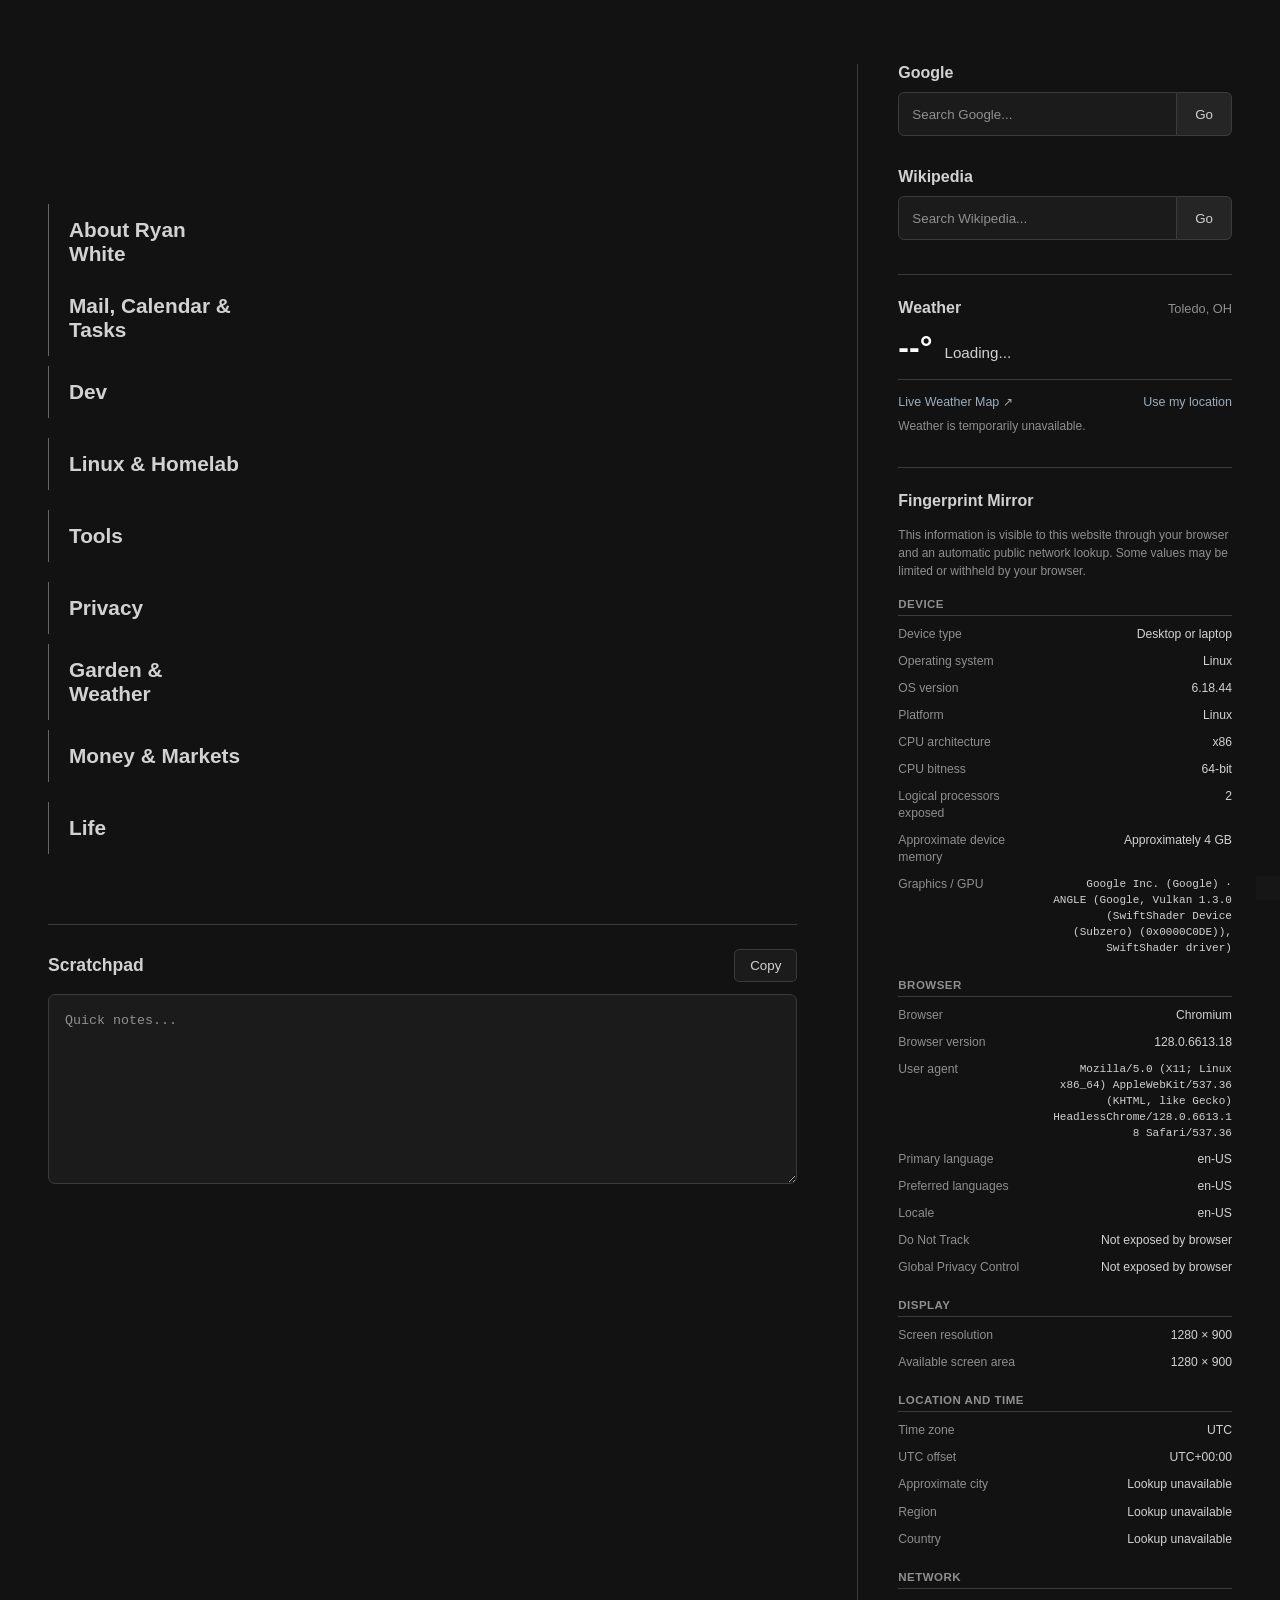
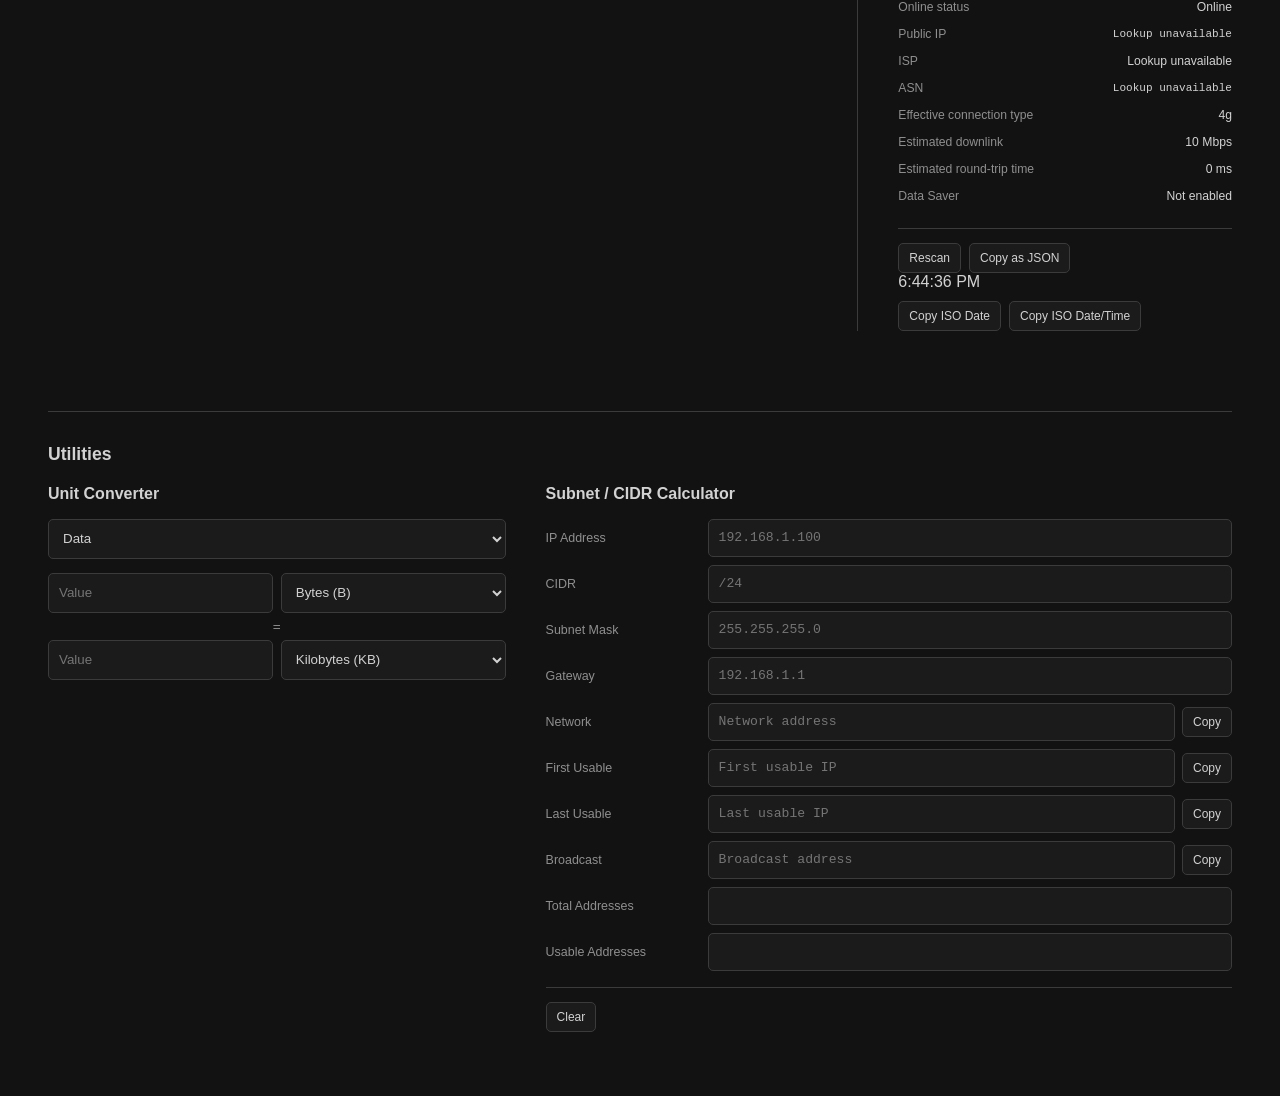
<file: index.html>
<!DOCTYPE html>
<html lang="en">

<head>
    <meta charset="UTF-8">
    <meta name="viewport" content="width=device-width, initial-scale=1.0">
    <link rel="stylesheet" href="style/startpage.css">
    <title>RDWNET (github page)</title>

</head>

<body>

    <main id="page">


        <!-- ==================================================
             LEFT COLUMN
             Navigation + Scratchpad
             ================================================== -->

        <section id="left-column">


            <!-- Navigation / Flyout Links -->

            <nav id="quick-links" aria-label="Quick links">


                <!-- About Ryan White -->

                <div class="link-group">

                    <button
                        class="link-group-button"
                        type="button"
                        aria-expanded="false"
                    >
                        About Ryan White
                    </button>

                    <div class="link-flyout">

                        <a
                            href="https://www.facebook.com/ryan.white.77128261/"
                            target="_blank"
                            rel="noopener noreferrer"
                        >
                            Facebook
                        </a>

                        <a
                            href="https://www.linkedin.com/in/ryan-white-7a90b181/"
                            target="_blank"
                            rel="noopener noreferrer"
                        >
                            LinkedIn
                        </a>

                    </div>

                </div>


                <!-- Mail, Calendar & Tasks -->

                <div class="link-group">

                    <button
                        class="link-group-button"
                        type="button"
                        aria-expanded="false"
                    >
                        Mail, Calendar & Tasks
                    </button>

                    <div class="link-flyout">

                        <a
                            href="https://mail.google.com/"
                            target="_blank"
                            rel="noopener noreferrer"
                        >
                            Gmail
                        </a>

                        <a
                            href="https://calendar.google.com/"
                            target="_blank"
                            rel="noopener noreferrer"
                        >
                            Google Calendar
                        </a>

                        <a
                            href="https://tasks.google.com/"
                            target="_blank"
                            rel="noopener noreferrer"
                        >
                            Google Tasks
                        </a>

                        <a
                            href="https://todoist.com/app/"
                            target="_blank"
                            rel="noopener noreferrer"
                        >
                            Todoist
                        </a>

                    </div>

                </div>


<!-- Dev -->
<div class="link-group">
    <button class="link-group-button" type="button" aria-expanded="false">Dev</button>
    <div class="link-flyout">
        <a href="https://github.com/RyanDanWhite" target="_blank" rel="noopener noreferrer">GitHub</a>
        <a href="https://gist.github.com/" target="_blank" rel="noopener noreferrer">Gist</a>
        <a href="https://colab.research.google.com/" target="_blank" rel="noopener noreferrer">Colab</a>
        <a href="https://dash.cloudflare.com/" target="_blank" rel="noopener noreferrer">Cloudflare</a>
        <a href="https://www.cloudflare.com/products/registrar/" target="_blank" rel="noopener noreferrer">Cloudflare Registrar</a>
        <a href="https://devdocs.io/" target="_blank" rel="noopener noreferrer">DevDocs</a>
        <a href="https://developer.mozilla.org/" target="_blank" rel="noopener noreferrer">MDN</a>
    </div>
</div>

<!-- Linux & Homelab -->
<div class="link-group">
    <button class="link-group-button" type="button" aria-expanded="false">Linux & Homelab</button>
    <div class="link-flyout">
        <a href="https://wiki.archlinux.org/" target="_blank" rel="noopener noreferrer">Arch Wiki</a>
        <a href="https://selfh.st/apps/" target="_blank" rel="noopener noreferrer">Self-Hosted Apps</a>
        <a href="https://hub.docker.com/" target="_blank" rel="noopener noreferrer">Docker Hub</a>
        <a href="https://www.servethehome.com/" target="_blank" rel="noopener noreferrer">ServeTheHome</a>
        <a href="https://grapheneos.org/" target="_blank" rel="noopener noreferrer">GrapheneOS</a>
    </div>
</div>
 
<!-- Tools -->
<div class="link-group">
    <button class="link-group-button" type="button" aria-expanded="false">Tools</button>
    <div class="link-flyout">
        <a href="https://regex101.com/" target="_blank" rel="noopener noreferrer">regex101</a>
        <a href="https://crontab.guru/" target="_blank" rel="noopener noreferrer">crontab.guru</a>
        <a href="https://explainshell.com/" target="_blank" rel="noopener noreferrer">explainshell</a>
        <a href="https://gchq.github.io/CyberChef/" target="_blank" rel="noopener noreferrer">CyberChef</a>
        <a href="https://squoosh.app/" target="_blank" rel="noopener noreferrer">Squoosh</a>
        <a href="https://caniuse.com/" target="_blank" rel="noopener noreferrer">Can I Use</a>
        <a href="https://excalidraw.com/" target="_blank" rel="noopener noreferrer">Excalidraw</a>
        <a href="https://help.obsidian.md/" target="_blank" rel="noopener noreferrer">Obsidian Help</a>
    </div>
</div>
 
<!-- Privacy -->
<div class="link-group">
    <button class="link-group-button" type="button" aria-expanded="false">Privacy</button>
    <div class="link-flyout">
        <a href="https://coveryourtracks.eff.org/" target="_blank" rel="noopener noreferrer">Cover Your Tracks</a>
        <a href="https://www.privacyguides.org/" target="_blank" rel="noopener noreferrer">Privacy Guides</a>
        <a href="https://ssd.eff.org/" target="_blank" rel="noopener noreferrer">Surveillance Self-Defense</a>
        <a href="https://haveibeenpwned.com/" target="_blank" rel="noopener noreferrer">Have I Been Pwned</a>
    </div>
</div>
 
<!-- Garden & Weather -->
<div class="link-group">
    <button class="link-group-button" type="button" aria-expanded="false">Garden & Weather</button>
    <div class="link-flyout">
        <a href="https://www.weather.gov/cle/" target="_blank" rel="noopener noreferrer">NWS Cleveland</a>
        <a href="https://planthardiness.ars.usda.gov/" target="_blank" rel="noopener noreferrer">USDA Hardiness Zones</a>
        <a href="https://extension.osu.edu/" target="_blank" rel="noopener noreferrer">OSU Extension</a>
        <a href="https://www.windy.com/" target="_blank" rel="noopener noreferrer">Windy</a>
    </div>
</div>
 
<!-- Money & Markets -->
<div class="link-group">
    <button class="link-group-button" type="button" aria-expanded="false">Money & Markets</button>
    <div class="link-flyout">
        <a href="https://investor.vanguard.com/" target="_blank" rel="noopener noreferrer">Vanguard</a>
        <a href="https://www.tradingview.com/" target="_blank" rel="noopener noreferrer">TradingView</a>
        <a href="https://fred.stlouisfed.org/" target="_blank" rel="noopener noreferrer">FRED</a>
        <a href="https://www.sec.gov/edgar" target="_blank" rel="noopener noreferrer">SEC EDGAR</a>
    </div>
</div>
 
<!-- Life -->
<div class="link-group">
    <button class="link-group-button" type="button" aria-expanded="false">Life</button>
    <div class="link-flyout">
        <a href="https://www.google.com/maps" target="_blank" rel="noopener noreferrer">Maps</a>
        <a href="https://www.amazon.com/" target="_blank" rel="noopener noreferrer">Amazon</a>
        <a href="https://www.walmart.com/" target="_blank" rel="noopener noreferrer">Walmart</a>
    </div>
</div>

            </nav>


            <!-- Scratchpad -->

            <section id="scratchpad-panel">

                <div class="panel-header">

                    <h2>Scratchpad</h2>

                    <button
                        id="scratchpad-copy"
                        type="button"
                    >
                        Copy
                    </button>

                </div>

                <textarea
                    id="scratchpad"
                    placeholder="Quick notes..."
                    aria-label="Scratchpad"
                ></textarea>

            </section>


        </section>


        <!-- ==================================================
             RIGHT COLUMN
             Search + Clock
             ================================================== -->

        <aside id="right-column">


            <!-- Google Quick Search -->

            <section class="search-panel">

                <h2>Google</h2>

                <form
                    action="https://www.google.com/search"
                    method="get"
                    target="_blank"
                >

                    <input
                        type="search"
                        name="q"
                        placeholder="Search Google..."
                        aria-label="Search Google"
                        autocomplete="off"
                    >

                    <button type="submit">
                        Go
                    </button>

                </form>

            </section>

            <!-- Wikipedia Quick Search -->
            <section class="search-panel">
                <h2>Wikipedia</h2>

                <form
                    action="https://en.wikipedia.org/w/index.php"
                    method="get"
                    target="_blank"
                >
                    <input
                        type="search"
                        name="search"
                        placeholder="Search Wikipedia..."
                        aria-label="Search Wikipedia"
                        autocomplete="off"
                    >

                    <button type="submit">
                        Go
                    </button>
                </form>
            </section>

<!-- Weather -->
<section
    id="weather-panel"
    aria-label="Weather"
>
    <div class="weather-header">
        <h2>Weather</h2>
        <span id="weather-location">Toledo, OH</span>
    </div>

    <!-- Current Conditions -->
    <div class="weather-current">
        <div class="weather-current-main">
            <span id="weather-current-temp">--°</span>
            <span id="weather-current-condition">
                Loading...
            </span>
        </div>

        <div
            id="weather-current-details"
            class="weather-current-details"
        ></div>
    </div>

    <!-- Official Weather Alerts -->
    <div
        id="weather-alerts"
        aria-live="polite"
    ></div>

    <!-- Calculated Garden Frost Risk -->
    <div
        id="weather-frost-risk"
        aria-live="polite"
    ></div>

    <!-- Five-Day Forecast -->
    <div
        id="weather-forecast"
        class="weather-forecast"
        aria-label="Five-day forecast"
    ></div>

    <!-- Weather Actions -->
    <div class="weather-actions">
        <a
            id="weather-map-link"
            href="https://www.windy.com/"
            target="_blank"
            rel="noopener noreferrer"
        >
            Live Weather Map ↗
        </a>

        <button
            id="weather-use-location"
            type="button"
        >
            Use my location
        </button>
    </div>

    <!-- Loading / Error Status -->
    <div
        id="weather-status"
        role="status"
        aria-live="polite"
    ></div>
</section>

<!-- Fingerprint Mirror -->
<section
    id="fingerprint-panel"
    aria-label="Fingerprint Mirror"
>
    <div class="fingerprint-header">
        <h2>Fingerprint Mirror</h2>
    </div>

    <div id="fingerprint-content">
        <p class="fingerprint-notice">
            This information is visible to this website through your browser
            and an automatic public network lookup. Some values may be limited
            or withheld by your browser.
        </p>

        <div
            id="fingerprint-list"
            class="fingerprint-list"
        >
            <!-- Device -->
            <div class="fingerprint-group">
                <h3 class="fingerprint-group-heading">
                    Device
                </h3>

                <div class="fingerprint-row">
                    <div class="fingerprint-label">
                        Device type
                    </div>
                    <div
                        id="fingerprint-deviceType"
                        class="fingerprint-value"
                    >
                        Unknown
                    </div>
                </div>

                <div class="fingerprint-row">
                    <div class="fingerprint-label">
                        Operating system
                    </div>
                    <div
                        id="fingerprint-operatingSystem"
                        class="fingerprint-value"
                    >
                        Unknown
                    </div>
                </div>

                <div class="fingerprint-row">
                    <div class="fingerprint-label">
                        OS version
                    </div>
                    <div
                        id="fingerprint-osVersion"
                        class="fingerprint-value"
                    >
                        Not exposed by browser
                    </div>
                </div>

                <div class="fingerprint-row">
                    <div class="fingerprint-label">
                        Platform
                    </div>
                    <div
                        id="fingerprint-platform"
                        class="fingerprint-value"
                    >
                        Unknown
                    </div>
                </div>

                <div class="fingerprint-row">
                    <div class="fingerprint-label">
                        CPU architecture
                    </div>
                    <div
                        id="fingerprint-cpuArchitecture"
                        class="fingerprint-value"
                    >
                        Not exposed by browser
                    </div>
                </div>

                <div class="fingerprint-row">
                    <div class="fingerprint-label">
                        CPU bitness
                    </div>
                    <div
                        id="fingerprint-cpuBitness"
                        class="fingerprint-value"
                    >
                        Not exposed by browser
                    </div>
                </div>

                <div class="fingerprint-row">
                    <div class="fingerprint-label">
                        Logical processors exposed
                    </div>
                    <div
                        id="fingerprint-logicalProcessors"
                        class="fingerprint-value"
                    >
                        Not exposed by browser
                    </div>
                </div>

                <div class="fingerprint-row">
                    <div class="fingerprint-label">
                        Approximate device memory
                    </div>
                    <div
                        id="fingerprint-approximateMemory"
                        class="fingerprint-value"
                    >
                        Not exposed by browser
                    </div>
                </div>

                <div class="fingerprint-row">
                    <div class="fingerprint-label">
                        Graphics / GPU
                    </div>
                    <div
                        id="fingerprint-graphics"
                        class="fingerprint-value fingerprint-value--technical"
                    >
                        Not exposed by browser
                    </div>
                </div>
            </div>

            <!-- Browser -->
            <div class="fingerprint-group">
                <h3 class="fingerprint-group-heading">
                    Browser
                </h3>

                <div class="fingerprint-row">
                    <div class="fingerprint-label">
                        Browser
                    </div>
                    <div
                        id="fingerprint-browser"
                        class="fingerprint-value"
                    >
                        Unknown
                    </div>
                </div>

                <div class="fingerprint-row">
                    <div class="fingerprint-label">
                        Browser version
                    </div>
                    <div
                        id="fingerprint-browserVersion"
                        class="fingerprint-value"
                    >
                        Unknown
                    </div>
                </div>

                <div class="fingerprint-row">
                    <div class="fingerprint-label">
                        User agent
                    </div>
                    <div
                        id="fingerprint-userAgent"
                        class="fingerprint-value fingerprint-value--technical"
                    >
                        Unknown
                    </div>
                </div>

                <div class="fingerprint-row">
                    <div class="fingerprint-label">
                        Primary language
                    </div>
                    <div
                        id="fingerprint-primaryLanguage"
                        class="fingerprint-value"
                    >
                        Unknown
                    </div>
                </div>

                <div class="fingerprint-row">
                    <div class="fingerprint-label">
                        Preferred languages
                    </div>
                    <div
                        id="fingerprint-preferredLanguages"
                        class="fingerprint-value"
                    >
                        Unknown
                    </div>
                </div>

                <div class="fingerprint-row">
                    <div class="fingerprint-label">
                        Locale
                    </div>
                    <div
                        id="fingerprint-locale"
                        class="fingerprint-value"
                    >
                        Unknown
                    </div>
                </div>

                <div class="fingerprint-row">
                    <div class="fingerprint-label">
                        Do Not Track
                    </div>
                    <div
                        id="fingerprint-doNotTrack"
                        class="fingerprint-value"
                    >
                        Not exposed by browser
                    </div>
                </div>

                <div class="fingerprint-row">
                    <div class="fingerprint-label">
                        Global Privacy Control
                    </div>
                    <div
                        id="fingerprint-globalPrivacyControl"
                        class="fingerprint-value"
                    >
                        Not exposed by browser
                    </div>
                </div>
            </div>

            <!-- Display -->
            <div class="fingerprint-group">
                <h3 class="fingerprint-group-heading">
                    Display
                </h3>

                <div class="fingerprint-row">
                    <div class="fingerprint-label">
                        Screen resolution
                    </div>
                    <div
                        id="fingerprint-screenResolution"
                        class="fingerprint-value"
                    >
                        Unknown
                    </div>
                </div>

                <div class="fingerprint-row">
                    <div class="fingerprint-label">
                        Available screen area
                    </div>
                    <div
                        id="fingerprint-availableScreenArea"
                        class="fingerprint-value"
                    >
                        Unknown
                    </div>
                </div>
            </div>

            <!-- Location and time -->
            <div class="fingerprint-group">
                <h3 class="fingerprint-group-heading">
                    Location and time
                </h3>

                <div class="fingerprint-row">
                    <div class="fingerprint-label">
                        Time zone
                    </div>
                    <div
                        id="fingerprint-timeZone"
                        class="fingerprint-value"
                    >
                        Unknown
                    </div>
                </div>

                <div class="fingerprint-row">
                    <div class="fingerprint-label">
                        UTC offset
                    </div>
                    <div
                        id="fingerprint-utcOffset"
                        class="fingerprint-value"
                    >
                        Unknown
                    </div>
                </div>

                <div class="fingerprint-row">
                    <div class="fingerprint-label">
                        Approximate city
                    </div>
                    <div
                        id="fingerprint-approximateCity"
                        class="fingerprint-value"
                    >
                        Looking up...
                    </div>
                </div>

                <div class="fingerprint-row">
                    <div class="fingerprint-label">
                        Region
                    </div>
                    <div
                        id="fingerprint-region"
                        class="fingerprint-value"
                    >
                        Looking up...
                    </div>
                </div>

                <div class="fingerprint-row">
                    <div class="fingerprint-label">
                        Country
                    </div>
                    <div
                        id="fingerprint-country"
                        class="fingerprint-value"
                    >
                        Looking up...
                    </div>
                </div>
            </div>

            <!-- Network -->
            <div class="fingerprint-group">
                <h3 class="fingerprint-group-heading">
                    Network
                </h3>

                <div class="fingerprint-row">
                    <div class="fingerprint-label">
                        Online status
                    </div>
                    <div
                        id="fingerprint-onlineStatus"
                        class="fingerprint-value"
                    >
                        Unknown
                    </div>
                </div>

                <div class="fingerprint-row">
                    <div class="fingerprint-label">
                        Public IP
                    </div>
                    <div
                        id="fingerprint-publicIp"
                        class="fingerprint-value fingerprint-value--technical"
                    >
                        Looking up...
                    </div>
                </div>

                <div class="fingerprint-row">
                    <div class="fingerprint-label">
                        ISP
                    </div>
                    <div
                        id="fingerprint-isp"
                        class="fingerprint-value"
                    >
                        Looking up...
                    </div>
                </div>

                <div class="fingerprint-row">
                    <div class="fingerprint-label">
                        ASN
                    </div>
                    <div
                        id="fingerprint-asn"
                        class="fingerprint-value fingerprint-value--technical"
                    >
                        Looking up...
                    </div>
                </div>

                <div class="fingerprint-row">
                    <div class="fingerprint-label">
                        Effective connection type
                    </div>
                    <div
                        id="fingerprint-effectiveConnectionType"
                        class="fingerprint-value"
                    >
                        Not exposed by browser
                    </div>
                </div>

                <div class="fingerprint-row">
                    <div class="fingerprint-label">
                        Estimated downlink
                    </div>
                    <div
                        id="fingerprint-estimatedDownlink"
                        class="fingerprint-value"
                    >
                        Not exposed by browser
                    </div>
                </div>

                <div class="fingerprint-row">
                    <div class="fingerprint-label">
                        Estimated round-trip time
                    </div>
                    <div
                        id="fingerprint-estimatedRoundTripTime"
                        class="fingerprint-value"
                    >
                        Not exposed by browser
                    </div>
                </div>

                <div class="fingerprint-row">
                    <div class="fingerprint-label">
                        Data Saver
                    </div>
                    <div
                        id="fingerprint-dataSaver"
                        class="fingerprint-value"
                    >
                        Not exposed by browser
                    </div>
                </div>
            </div>
        </div>

        <!-- Actions -->
        <div class="fingerprint-actions">
            <button
                id="fingerprint-rescan"
                type="button"
            >
                Rescan
            </button>

            <button
                id="fingerprint-copy"
                type="button"
            >
                Copy as JSON
            </button>
        </div>

        <div
            id="fingerprint-status"
            class="fingerprint-status"
            role="status"
            aria-live="polite"
        ></div>
    </div>


</section>

            <!-- Clock --> 
             <section id="clock-panel" aria-label="Current time"> 
                <div id="clock" aria-label="Current time" ></div> 
                <div class="clock-actions"> 
                    <button id="clock-copy-date" type="button" > Copy ISO Date </button> 
                    <button id="clock-copy-datetime" type="button" > Copy ISO Date/Time </button> 
                </div> 
            </section>

        </aside>

<!-- ==================================================
     UTILITIES
     Unit Converter + Subnet Calculator
================================================== -->

<section id="utilities" aria-label="Utilities">
    <div class="utilities-header">
        <h2>Utilities</h2>
    </div>

    <div class="utilities-grid">

        <!-- Unit Converter -->
        <section
            id="unit-converter"
            class="utility-panel"
            aria-label="Unit Converter"
        >
            <h3>Unit Converter</h3>

            <select
                id="unit-category"
                aria-label="Conversion category"
            ></select>

            <div class="unit-conversion-row">
                <input
                    id="unit-value-a"
                    type="number"
                    step="any"
                    inputmode="decimal"
                    placeholder="Value"
                    aria-label="First value"
                >

                <select
                    id="unit-a"
                    aria-label="First unit"
                ></select>
            </div>

            <div class="unit-equals">=</div>

            <div class="unit-conversion-row">
                <input
                    id="unit-value-b"
                    type="number"
                    step="any"
                    inputmode="decimal"
                    placeholder="Value"
                    aria-label="Second value"
                >

                <select
                    id="unit-b"
                    aria-label="Second unit"
                ></select>
            </div>
        </section>


        <!-- Subnet / CIDR Calculator -->
        <section
            id="subnet-calculator"
            class="utility-panel"
            aria-label="Subnet and CIDR Calculator"
        >
            <h3>Subnet / CIDR Calculator</h3>

            <div class="subnet-grid">

                <label for="subnet-ip">
                    IP Address
                </label>

                <input
                    id="subnet-ip"
                    type="text"
                    inputmode="decimal"
                    placeholder="192.168.1.100"
                    autocomplete="off"
                >


                <label for="subnet-cidr">
                    CIDR
                </label>

                <input
                    id="subnet-cidr"
                    type="text"
                    inputmode="numeric"
                    placeholder="/24"
                    autocomplete="off"
                >


                <label for="subnet-mask">
                    Subnet Mask
                </label>

                <input
                    id="subnet-mask"
                    type="text"
                    inputmode="decimal"
                    placeholder="255.255.255.0"
                    autocomplete="off"
                >


                <label for="subnet-gateway">
                    Gateway
                </label>

                <input
                    id="subnet-gateway"
                    type="text"
                    inputmode="decimal"
                    placeholder="192.168.1.1"
                    autocomplete="off"
                >


                <label for="subnet-network">
                    Network
                </label>

                <div class="subnet-result-row">
                    <input
                        id="subnet-network"
                        type="text"
                        inputmode="decimal"
                        placeholder="Network address"
                        autocomplete="off"
                    >

                    <button
                        type="button"
                        data-copy-target="subnet-network"
                    >
                        Copy
                    </button>
                </div>


                <label for="subnet-first">
                    First Usable
                </label>

                <div class="subnet-result-row">
                    <input
                        id="subnet-first"
                        type="text"
                        inputmode="decimal"
                        placeholder="First usable IP"
                        autocomplete="off"
                    >

                    <button
                        type="button"
                        data-copy-target="subnet-first"
                    >
                        Copy
                    </button>
                </div>


                <label for="subnet-last">
                    Last Usable
                </label>

                <div class="subnet-result-row">
                    <input
                        id="subnet-last"
                        type="text"
                        inputmode="decimal"
                        placeholder="Last usable IP"
                        autocomplete="off"
                    >

                    <button
                        type="button"
                        data-copy-target="subnet-last"
                    >
                        Copy
                    </button>
                </div>


                <label for="subnet-broadcast">
                    Broadcast
                </label>

                <div class="subnet-result-row">
                    <input
                        id="subnet-broadcast"
                        type="text"
                        inputmode="decimal"
                        placeholder="Broadcast address"
                        autocomplete="off"
                    >

                    <button
                        type="button"
                        data-copy-target="subnet-broadcast"
                    >
                        Copy
                    </button>
                </div>


                <label for="subnet-total">
                    Total Addresses
                </label>

                <input
                    id="subnet-total"
                    type="text"
                    readonly
                    aria-label="Total addresses"
                >


                <label for="subnet-usable">
                    Usable Addresses
                </label>

                <input
                    id="subnet-usable"
                    type="text"
                    readonly
                    aria-label="Usable addresses"
                >

            </div>

            <div class="subnet-actions">
                <button
                    id="subnet-clear"
                    type="button"
                >
                    Clear
                </button>
            </div>

            <div
                id="subnet-status"
                role="status"
                aria-live="polite"
            ></div>

        </section>

    </div>
</section>

    </main>

<script src="js/startpage.js"></script>
<script src="js/breakout.js"></script>
<script src="js/weather.js"></script>
<script src="js/fingerprint.js"></script>
<script src="js/units.js"></script>
<script src="js/subnet.js"></script>

</body>

</html>
</file>
<file: style/startpage.css>
:root {
    color-scheme: dark;

    --color-background: #121212;
    --color-surface: #1b1b1b;
    --color-surface-hover: #252525;
    --color-surface-active: #303030;

    --color-border: #3b3b3b;
    --color-border-light: #666666;

    --color-text: #d2d2d2;
    --color-text-bright: #ffffff;
    --color-text-muted: #8f8f8f;

    --color-accent: #9caebd;
    --color-accent-soft: rgba(156, 174, 189, 0.18);
}

* {
    box-sizing: border-box;
}

html,
body {
    margin: 0;
    min-height: 100%;
    background: var(--color-background);
    color: var(--color-text);
}

body {
    min-height: 100vh;
    font-family: "Segoe UI", Arial, sans-serif;
}
/* ==========================================================================
   TWO-COLUMN LAYOUT
   ========================================================================== */

#page {
    display: grid;
    grid-template-columns: minmax(0, 2fr) minmax(320px, 1fr);
    gap: 60px;

    width: calc(100% - 96px);
    max-width: 1500px;
    min-height: 100vh;

    margin: 0 auto;
    padding: 64px 0;
}

#left-column {
    min-width: 0;
}

#right-column {
    min-width: 0;

    padding-left: 40px;
    border-left: 1px solid var(--color-border);
}
/* ==========================================================================
   QUICK LINKS
   ========================================================================== */

#quick-links {
    display: flex;
    flex-direction: column;

    width: 100%;
    max-width: 900px;

    margin-top: 140px;
}


/* Each category occupies one horizontal row */

.link-group {
    display: flex;
    align-items: center;

    min-height: 72px;

    position: relative;
}


/* Category button */

.link-group-button {
    flex: 0 0 220px;

    width: 220px;

    padding: 14px 20px;

    border: 0;
    border-left: 1px solid var(--color-border-light);

    background: transparent;
    color: var(--color-text);

    font-size: 1.3rem;
    font-weight: 600;
    text-align: left;

    cursor: pointer;
}

.link-group-button:hover,
.link-group-button:focus {
    color: var(--color-text-bright);
    border-left-color: var(--color-accent);

    outline: none;
}


/* ==========================================================================
   HORIZONTAL FLYOUT
   ========================================================================== */

.link-flyout {
    display: flex;
    align-items: center;
    gap: 10px;

    max-width: 0;

    margin-left: 0;

    overflow: hidden;
    opacity: 0;

    white-space: nowrap;
    pointer-events: none;

    transform: translateX(-10px);

    transition:
        max-width 250ms ease,
        margin-left 200ms ease,
        opacity 150ms ease,
        transform 200ms ease;
}


/* Open from left to right */

.link-group:hover .link-flyout,
.link-group:focus-within .link-flyout {
    max-width: 650px;

    margin-left: 18px;

    opacity: 1;
    pointer-events: auto;

    transform: translateX(0);
}


/* Links inside flyout */

.link-flyout a {
    display: inline-block;

    padding: 10px 14px;

    border: 1px solid var(--color-border);
    border-radius: 5px;

    background: var(--color-surface);
    color: var(--color-text);

    font-size: 0.95rem;
    font-weight: 500;
    text-decoration: none;
}

.link-flyout a:hover,
.link-flyout a:focus {
    background: var(--color-surface-hover);
    border-color: var(--color-accent);
    color: var(--color-text-bright);

    outline: none;
}
/* ==========================================================================
   SCRATCHPAD
   ========================================================================== */

#scratchpad-panel {
    width: 100%;
    max-width: 820px;

    margin-top: 60px;
    padding-top: 24px;

    border-top: 1px solid var(--color-border);
}

.panel-header {
    display: flex;
    align-items: center;
    justify-content: space-between;

    gap: 20px;
    margin-bottom: 12px;
}

.panel-header h2 {
    margin: 0;

    color: var(--color-text);
    font-size: 1.1rem;
    font-weight: 600;
}

#scratchpad {
    display: block;

    width: 100%;
    min-height: 190px;

    padding: 16px;

    resize: vertical;

    border: 1px solid var(--color-border);
    border-radius: 7px;

    background: var(--color-surface);
    color: var(--color-text);

    line-height: 1.5;
}

#scratchpad::placeholder {
    color: var(--color-text-muted);
}

#scratchpad:hover {
    border-color: var(--color-border-light);
}

#scratchpad:focus {
    border-color: var(--color-accent);
    outline: none;

    box-shadow: 0 0 0 3px var(--color-accent-soft);
}


/* Copy button */

#scratchpad-copy {
    padding: 8px 15px;

    border: 1px solid var(--color-border);
    border-radius: 5px;

    background: var(--color-surface);
    color: var(--color-text);

    cursor: pointer;
}

#scratchpad-copy:hover,
#scratchpad-copy:focus {
    border-color: var(--color-accent);
    background: var(--color-surface-hover);
    color: var(--color-text-bright);

    outline: none;
}
/* ==========================================================================
   SEARCH PANELS
   ========================================================================== */

.search-panel {
    width: 100%;
    margin-bottom: 32px;
}

.search-panel h2 {
    margin: 0 0 10px 0;
    color: var(--color-text);
    font-size: 1rem;
    font-weight: 600;
}

.search-panel form {
    display: flex;
    width: 100%;
}

.search-panel input {
    flex: 1;
    min-width: 0;
    height: 44px;
    padding: 0 13px;

    border: 1px solid var(--color-border);
    border-radius: 6px 0 0 6px;

    background: var(--color-surface);
    color: var(--color-text);
}

.search-panel input::placeholder {
    color: var(--color-text-muted);
}

.search-panel input:focus {
    border-color: var(--color-accent);
    outline: none;
}

.search-panel button {
    height: 44px;
    padding: 0 18px;

    border: 1px solid var(--color-border);
    border-left: 0;
    border-radius: 0 6px 6px 0;

    background: var(--color-surface-hover);
    color: var(--color-text);

    cursor: pointer;
}

.search-panel button:hover {
    background: var(--color-surface-active);
    color: var(--color-text-bright);
}
/* ==========================================================================
   BREAKOUT EASTER EGG
   ========================================================================== */

/* Subtle clickable square in the bottom-right corner */

#easter-egg-trigger {
    position: fixed;
    right: 0;
    bottom: 0;
    z-index: 900;

    width: 24px;
    height: 24px;

    background: #161616;

    cursor: pointer;
}


/* Full-screen game overlay */

#game-overlay {
    position: fixed;
    inset: 0;
    z-index: 1000;

    display: none;
    align-items: center;
    justify-content: center;

    background: rgba(0, 0, 0, 0.9);
}


/* breakout.js adds this class when the game starts */

#game-overlay.active {
    display: flex;
}


/* Game canvas */

#breakout-canvas {
    display: block;

    width: 480px;
    max-width: calc(100vw - 40px);
    height: auto;

    border: 1px solid var(--color-border-light);
    border-radius: 4px;

    background: #000000;

    box-shadow: 0 12px 40px rgba(0, 0, 0, 0.7);
}
/* ==========================================================================
   WEATHER
   ========================================================================== */

#weather-panel {
    width: 100%;
    margin: 34px 0;
    padding-top: 24px;
    border-top: 1px solid var(--color-border);
}

/* Header --------------------------------------------------------------- */

.weather-header {
    display: flex;
    align-items: center;
    justify-content: space-between;
    gap: 16px;
    margin-bottom: 14px;
}

.weather-header h2 {
    margin: 0;
    color: var(--color-text);
    font-size: 1rem;
    font-weight: 600;
}

#weather-location {
    color: var(--color-text-muted);
    font-size: 0.8rem;
    white-space: nowrap;
}

/* Current conditions --------------------------------------------------- */

.weather-current {
    margin-bottom: 16px;
}

.weather-current-main {
    display: flex;
    align-items: baseline;
    gap: 12px;
}

#weather-current-temp {
    color: var(--color-text-bright);
    font-size: 2rem;
    font-weight: 600;
    line-height: 1;
}

#weather-current-condition {
    color: var(--color-text);
    font-size: 0.95rem;
}

.weather-current-details {
    margin-top: 8px;
    color: var(--color-text-muted);
    font-size: 0.8rem;
    line-height: 1.5;
}

/* Weather alerts ------------------------------------------------------- */

#weather-alerts {
    display: none;
    margin: 14px 0;
}

#weather-alerts.active {
    display: block;
}

.weather-alert {
    margin-top: 7px;
    padding: 9px 11px;
    border-left: 3px solid #c49a5a;
    background: rgba(196, 154, 90, 0.09);
    color: var(--color-text);
    font-size: 0.8rem;
    line-height: 1.35;
}

.weather-alert:first-child {
    margin-top: 0;
}

.weather-alert-title {
    color: var(--color-text-bright);
    font-weight: 600;
}

.weather-alert-time {
    display: block;
    margin-top: 2px;
    color: var(--color-text-muted);
    font-size: 0.75rem;
}

/* More urgent warnings can receive this class from JavaScript */

.weather-alert.warning {
    border-left-color: #c76a6a;
    background: rgba(199, 106, 106, 0.10);
}

/* Calculated garden / frost risk -------------------------------------- */

#weather-frost-risk {
    display: none;
    margin: 12px 0;
    padding: 8px 11px;
    border-left: 3px solid #7f9fb2;
    background: rgba(127, 159, 178, 0.08);
    color: var(--color-text);
    font-size: 0.8rem;
    line-height: 1.35;
}

#weather-frost-risk.active {
    display: block;
}

/* Five-day forecast ---------------------------------------------------- */

.weather-forecast {
    margin-top: 14px;
    border-top: 1px solid var(--color-border);
}

.weather-day {
    display: grid;
    grid-template-columns: 52px 72px minmax(0, 1fr) 45px 48px;
    gap: 7px;
    align-items: center;
    min-height: 34px;
    border-bottom: 1px solid var(--color-border);
    font-size: 0.78rem;
}

.weather-day-name {
    color: var(--color-text);
    font-weight: 600;
}

.weather-day-temp {
    color: var(--color-text-bright);
    white-space: nowrap;
}

.weather-day-condition {
    min-width: 0;
    overflow: hidden;
    color: var(--color-text-muted);
    text-overflow: ellipsis;
    white-space: nowrap;
}

.weather-day-rain,
.weather-day-precip {
    color: var(--color-text-muted);
    text-align: right;
    white-space: nowrap;
}

/* Footer / actions ----------------------------------------------------- */

.weather-actions {
    display: flex;
    align-items: center;
    justify-content: space-between;
    gap: 12px;
    margin-top: 14px;
}

.weather-actions a,
.weather-actions button {
    padding: 0;
    border: 0;
    background: transparent;
    color: var(--color-accent);
    font-family: inherit;
    font-size: 0.78rem;
    text-decoration: none;
    cursor: pointer;
}

.weather-actions a:hover,
.weather-actions a:focus,
.weather-actions button:hover,
.weather-actions button:focus {
    color: var(--color-text-bright);
    outline: none;
    text-decoration: underline;
}

/* Status messages ------------------------------------------------------ */

#weather-status {
    margin-top: 10px;
    color: var(--color-text-muted);
    font-size: 0.75rem;
}

#weather-status:empty {
    display: none;
}

/* Narrow screens ------------------------------------------------------- */

@media (max-width: 700px) {
    .weather-day {
        grid-template-columns: 48px 68px minmax(0, 1fr) 42px;
    }

    .weather-day-precip {
        display: none;
    }

    .weather-actions {
        align-items: flex-start;
        flex-direction: column;
        gap: 7px;
    }
}
/* ==========================================================================
   FINGERPRINT MIRROR
   ========================================================================== */

#fingerprint-panel {
    width: 100%;
    margin-top: 34px;
    padding-top: 24px;
    border-top: 1px solid var(--color-border);
}

/* Header --------------------------------------------------------------- */

.fingerprint-header {
    display: flex;
    align-items: center;
    justify-content: space-between;
    gap: 16px;
}

.fingerprint-header h2 {
    margin: 0;
    color: var(--color-text);
    font-size: 1rem;
    font-weight: 600;
}

#fingerprint-toggle {
    padding: 0;
    border: 0;
    background: transparent;
    color: var(--color-accent);
    font-family: inherit;
    font-size: 0.78rem;
    cursor: pointer;
}

#fingerprint-toggle:hover,
#fingerprint-toggle:focus-visible {
    color: var(--color-text-bright);
    text-decoration: underline;
    outline: none;
}

/* Collapsible content -------------------------------------------------- */

#fingerprint-content {
    margin-top: 16px;
}

#fingerprint-content[hidden] {
    display: none;
}

/* Privacy / information note ------------------------------------------ */

.fingerprint-notice {
    margin: 0 0 18px;
    color: var(--color-text-muted);
    font-size: 0.75rem;
    line-height: 1.5;
}

/* Groups --------------------------------------------------------------- */

.fingerprint-group {
    margin-top: 18px;
}

.fingerprint-group:first-of-type {
    margin-top: 0;
}

.fingerprint-group-heading {
    margin: 0 0 5px;
    padding-bottom: 5px;
    border-bottom: 1px solid var(--color-border);
    color: var(--color-text-muted);
    font-size: 0.72rem;
    font-weight: 600;
    letter-spacing: 0.04em;
    text-transform: uppercase;
}

/* Label / value rows --------------------------------------------------- */

.fingerprint-row {
    display: grid;
    grid-template-columns: minmax(140px, 42%) minmax(0, 58%);
    gap: 12px;
    padding: 5px 0;
    font-size: 0.76rem;
    line-height: 1.4;
}

.fingerprint-label {
    color: var(--color-text-muted);
}

.fingerprint-value {
    min-width: 0;
    color: var(--color-text);
    text-align: right;
    overflow-wrap: anywhere;
}

/* Longer technical values --------------------------------------------- */

.fingerprint-value--technical {
    font-family: Consolas, "Courier New", monospace;
    font-size: 0.69rem;
    line-height: 1.45;
    word-break: break-word;
}

/* Values unavailable or withheld by the browser ----------------------- */

.fingerprint-value[data-state="unavailable"] {
    color: var(--color-text-muted);
    font-style: italic;
}

/* Values currently being retrieved ------------------------------------ */

.fingerprint-value[data-state="loading"] {
    color: var(--color-text-muted);
}

/* Actions -------------------------------------------------------------- */

.fingerprint-actions {
    display: flex;
    flex-wrap: wrap;
    gap: 8px;
    margin-top: 18px;
    padding-top: 14px;
    border-top: 1px solid var(--color-border);
}

.fingerprint-actions button {
    padding: 7px 10px;
    border: 1px solid var(--color-border);
    border-radius: 5px;
    background: var(--color-surface);
    color: var(--color-text);
    font-family: inherit;
    font-size: 0.75rem;
    cursor: pointer;
}

.fingerprint-actions button:hover,
.fingerprint-actions button:focus-visible {
    border-color: var(--color-accent);
    background: var(--color-surface-hover);
    color: var(--color-text-bright);
    outline: none;
}

.fingerprint-actions button:disabled {
    opacity: 0.55;
    cursor: default;
}

/* Status --------------------------------------------------------------- */

.fingerprint-status {
    margin-top: 10px;
    min-height: 1em;
    color: var(--color-text-muted);
    font-size: 0.72rem;
    line-height: 1.4;
}

.fingerprint-status:empty {
    display: none;
}

/* Narrow screens ------------------------------------------------------- */

@media (max-width: 700px) {
    .fingerprint-header {
        align-items: flex-start;
    }

    .fingerprint-row {
        grid-template-columns: 1fr;
        gap: 2px;
        padding: 7px 0;
    }

    .fingerprint-value {
        text-align: left;
    }

    .fingerprint-actions {
        align-items: stretch;
        flex-direction: column;
    }

    .fingerprint-actions button {
        width: 100%;
    }
}
/* ==========================================================================
   UTILITIES
   ========================================================================== */

#utilities {
    grid-column: 1 / -1;
    width: 100%;
    margin-top: 20px;
    padding-top: 32px;
    border-top: 1px solid var(--color-border);
}

.utilities-header {
    margin-bottom: 20px;
}

.utilities-header h2 {
    margin: 0;
    color: var(--color-text);
    font-size: 1.1rem;
    font-weight: 600;
}

.utilities-grid {
    display: grid;
    grid-template-columns: minmax(280px, 1fr) minmax(420px, 1.5fr);
    gap: 40px;
    align-items: start;
}

.utility-panel {
    min-width: 0;
}

.utility-panel h3 {
    margin: 0 0 16px;
    color: var(--color-text);
    font-size: 1rem;
    font-weight: 600;
}

/* ==========================================================================
   UNIT CONVERTER
   ========================================================================== */

#unit-category {
    width: 100%;
    height: 40px;
    margin-bottom: 14px;
    padding: 0 10px;
    border: 1px solid var(--color-border);
    border-radius: 5px;
    background: var(--color-surface);
    color: var(--color-text);
    font-family: inherit;
}

.unit-conversion-row {
    display: grid;
    grid-template-columns: minmax(0, 1fr) minmax(130px, 1fr);
    gap: 8px;
}

.unit-conversion-row + .unit-conversion-row {
    margin-top: 10px;
}

#unit-value-a,
#unit-value-b,
#unit-a,
#unit-b {
    width: 100%;
    min-width: 0;
    height: 40px;
    padding: 0 10px;
    border: 1px solid var(--color-border);
    border-radius: 5px;
    background: var(--color-surface);
    color: var(--color-text);
    font-family: inherit;
}

#unit-value-a:focus,
#unit-value-b:focus,
#unit-a:focus,
#unit-b:focus,
#unit-category:focus {
    border-color: var(--color-accent);
    outline: none;
    box-shadow: 0 0 0 3px var(--color-accent-soft);
}

.unit-equals {
    margin: 6px 0;
    color: var(--color-text-muted);
    font-size: 0.85rem;
    text-align: center;
}

/* ==========================================================================
   SUBNET / CIDR CALCULATOR
   ========================================================================== */

.subnet-grid {
    display: grid;
    grid-template-columns: minmax(120px, 150px) minmax(0, 1fr);
    gap: 8px 12px;
    align-items: center;
}

.subnet-grid label {
    color: var(--color-text-muted);
    font-size: 0.78rem;
}

.subnet-grid input {
    width: 100%;
    min-width: 0;
    height: 38px;
    padding: 0 10px;
    border: 1px solid var(--color-border);
    border-radius: 5px;
    background: var(--color-surface);
    color: var(--color-text);
    font-family: Consolas, "Courier New", monospace;
    font-size: 0.82rem;
}

.subnet-grid input:focus {
    border-color: var(--color-accent);
    outline: none;
    box-shadow: 0 0 0 3px var(--color-accent-soft);
}

.subnet-result-row {
    display: grid;
    grid-template-columns: minmax(0, 1fr) auto;
    gap: 7px;
    align-items: center;
}

.subnet-result-row button,
#subnet-clear {
    padding: 7px 10px;
    border: 1px solid var(--color-border);
    border-radius: 5px;
    background: var(--color-surface);
    color: var(--color-text);
    font-family: inherit;
    font-size: 0.75rem;
    cursor: pointer;
}

.subnet-result-row button:hover,
.subnet-result-row button:focus,
#subnet-clear:hover,
#subnet-clear:focus {
    border-color: var(--color-accent);
    background: var(--color-surface-hover);
    color: var(--color-text-bright);
    outline: none;
}

.subnet-actions {
    margin-top: 16px;
    padding-top: 14px;
    border-top: 1px solid var(--color-border);
}

#subnet-status {
    margin-top: 10px;
    min-height: 1em;
    color: var(--color-text-muted);
    font-size: 0.75rem;
    line-height: 1.4;
}

#subnet-status:empty {
    display: none;
}

#subnet-status[data-type="error"] {
    color: #c76a6a;
}

#subnet-status[data-type="warning"] {
    color: #c49a5a;
}

#subnet-status[data-type="success"] {
    color: var(--color-accent);
}

/* ==========================================================================
   CLOCK ACTIONS
   ========================================================================== */

.clock-actions {
    display: flex;
    flex-wrap: wrap;
    gap: 8px;
    margin-top: 10px;
}

.clock-actions button {
    padding: 7px 10px;
    border: 1px solid var(--color-border);
    border-radius: 5px;
    background: var(--color-surface);
    color: var(--color-text);
    font-family: inherit;
    font-size: 0.75rem;
    cursor: pointer;
}

.clock-actions button:hover,
.clock-actions button:focus {
    border-color: var(--color-accent);
    background: var(--color-surface-hover);
    color: var(--color-text-bright);
    outline: none;
}

/* ==========================================================================
   UTILITIES - RESPONSIVE
   ========================================================================== */

@media (max-width: 900px) {
    .utilities-grid {
        grid-template-columns: 1fr;
        gap: 32px;
    }
}

@media (max-width: 700px) {
    .unit-conversion-row {
        grid-template-columns: 1fr;
    }

    .subnet-grid {
        grid-template-columns: 1fr;
        gap: 5px;
    }

    .subnet-grid label {
        margin-top: 7px;
    }

    .clock-actions {
        flex-direction: column;
        align-items: stretch;
    }

    .clock-actions button {
        width: 100%;
    }
}
</file>
